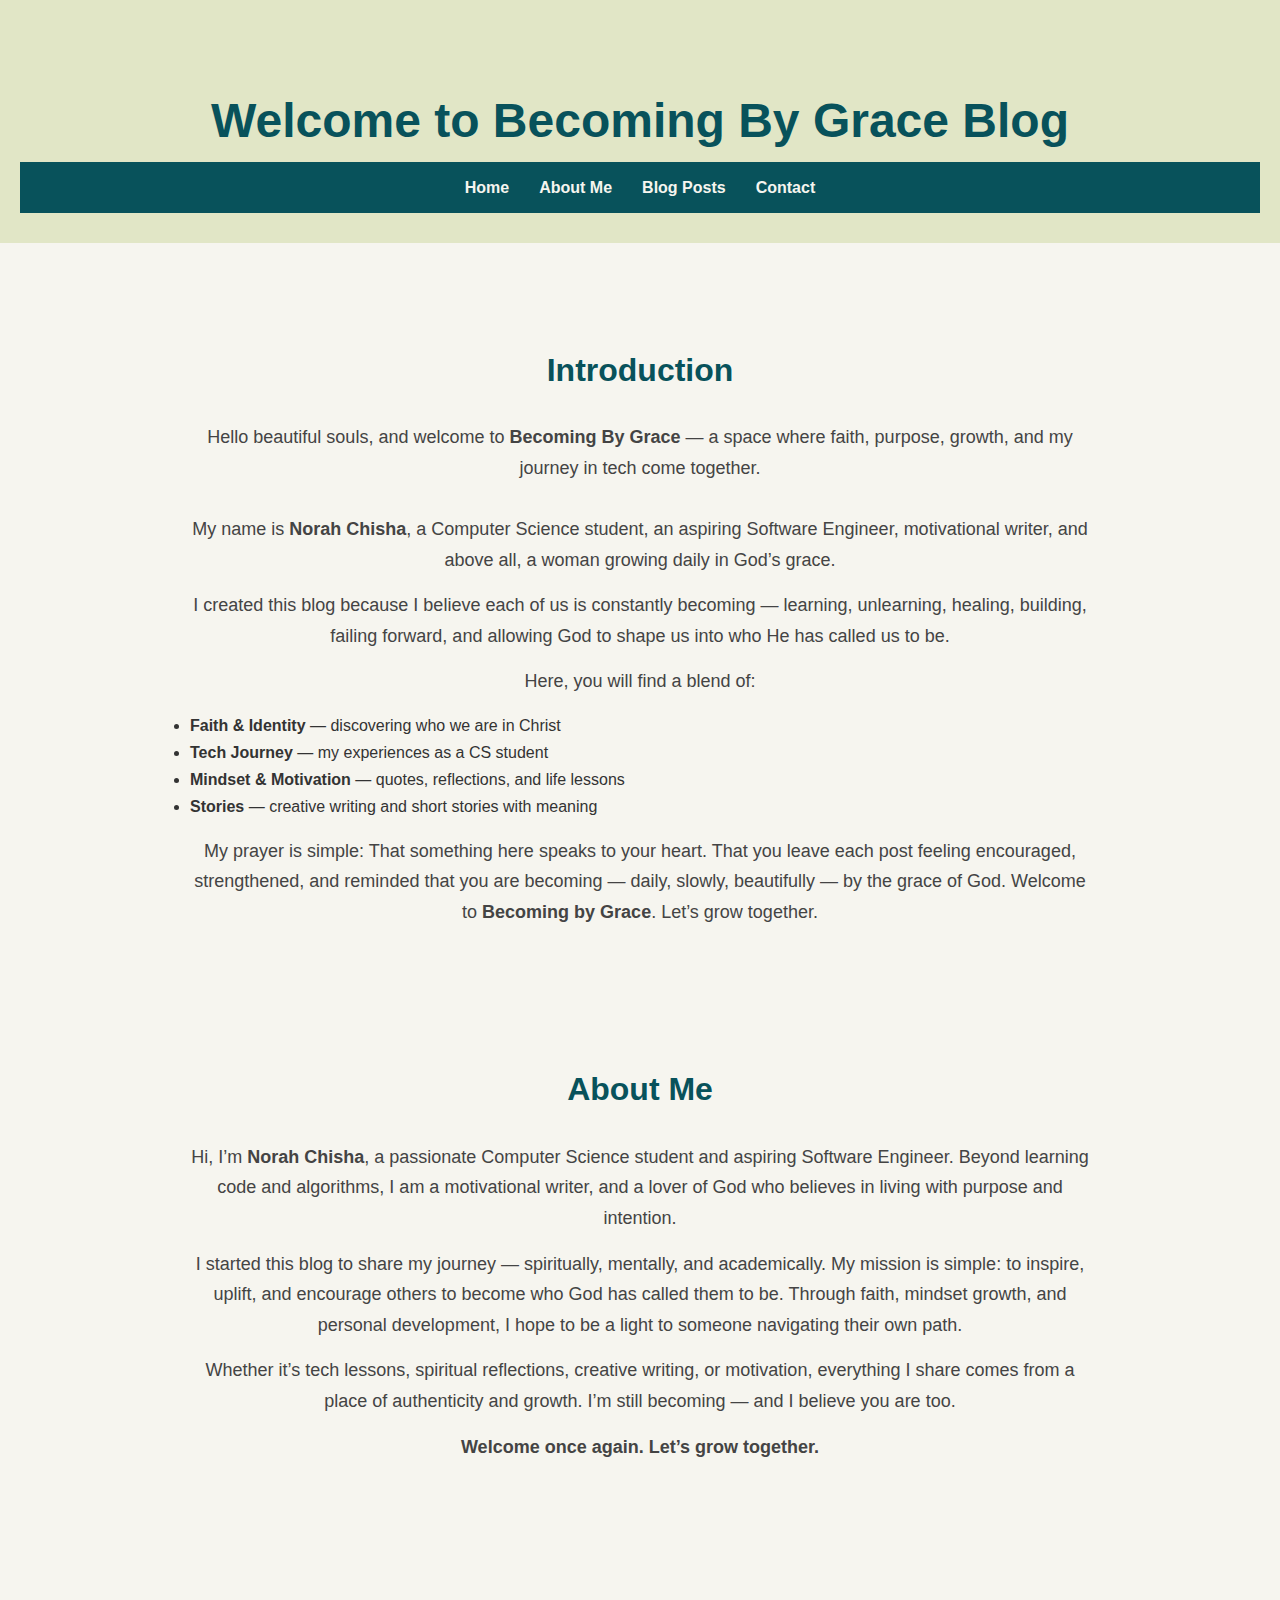
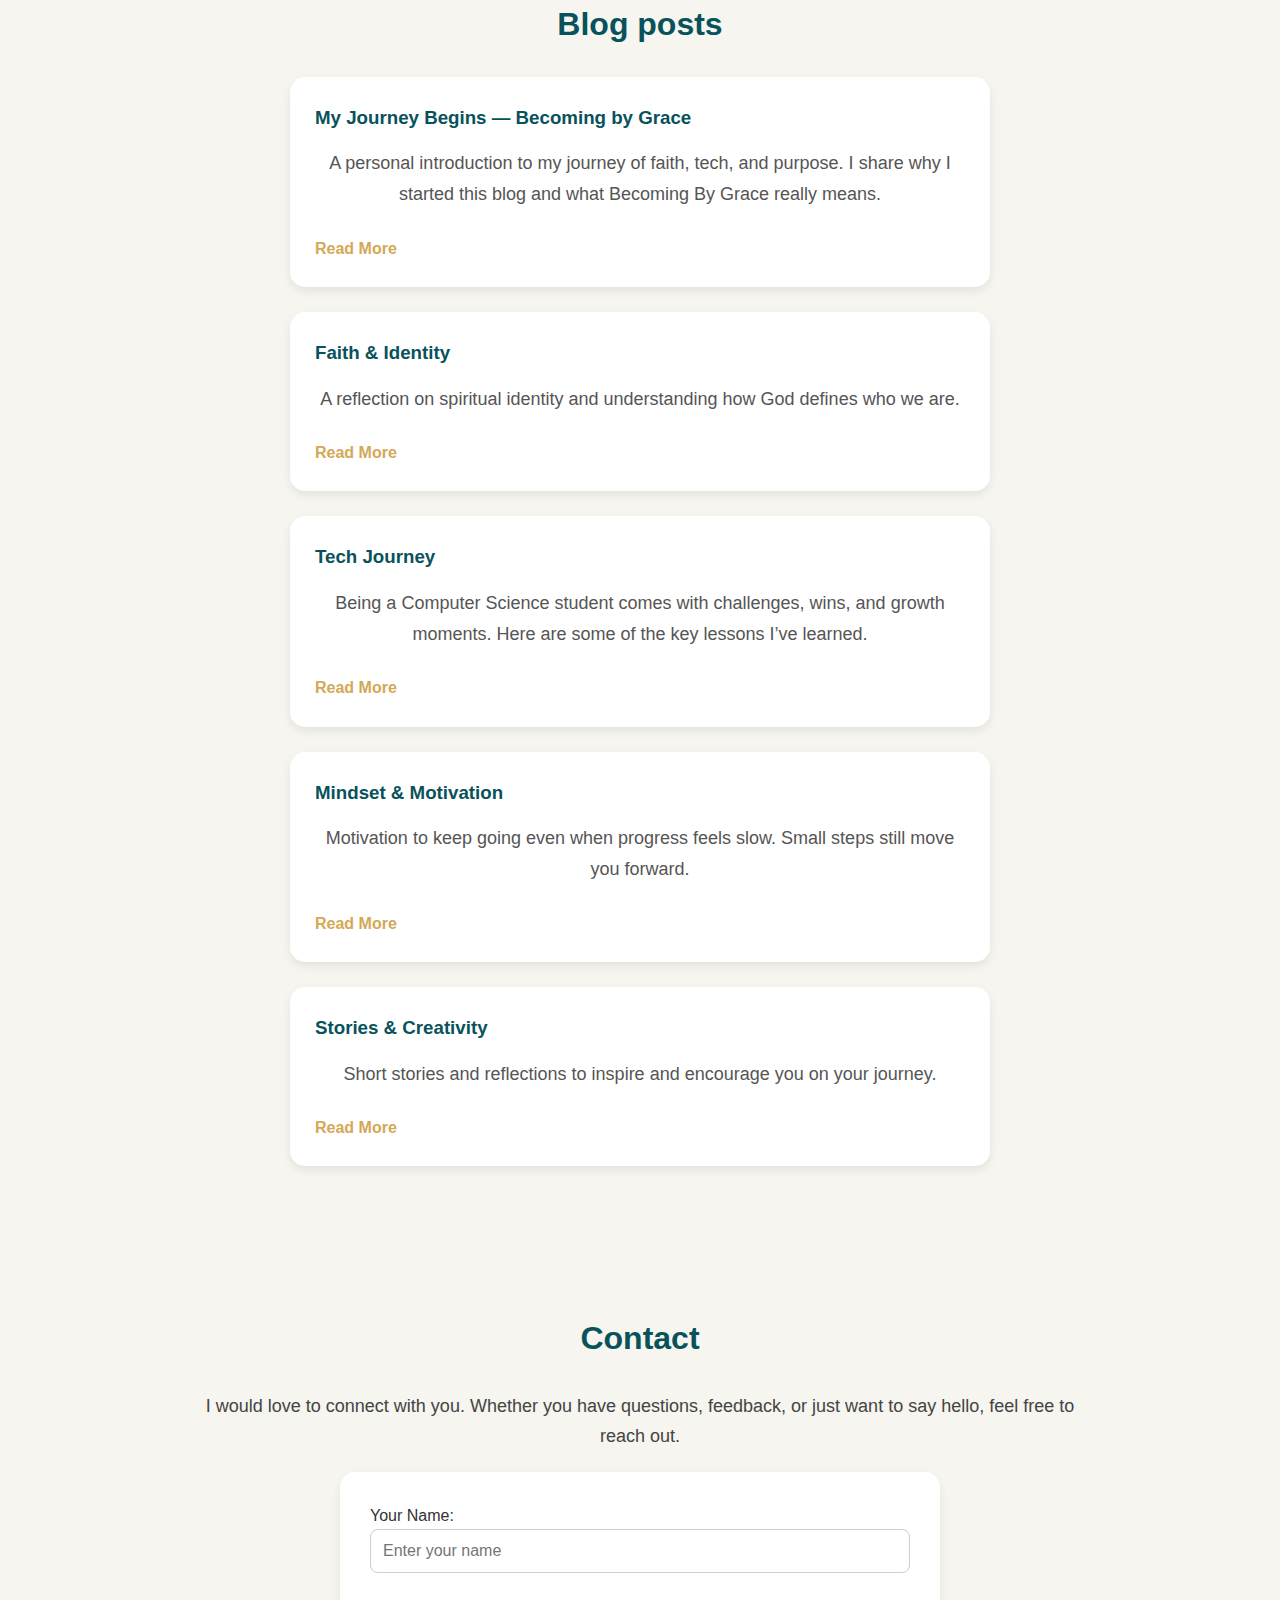
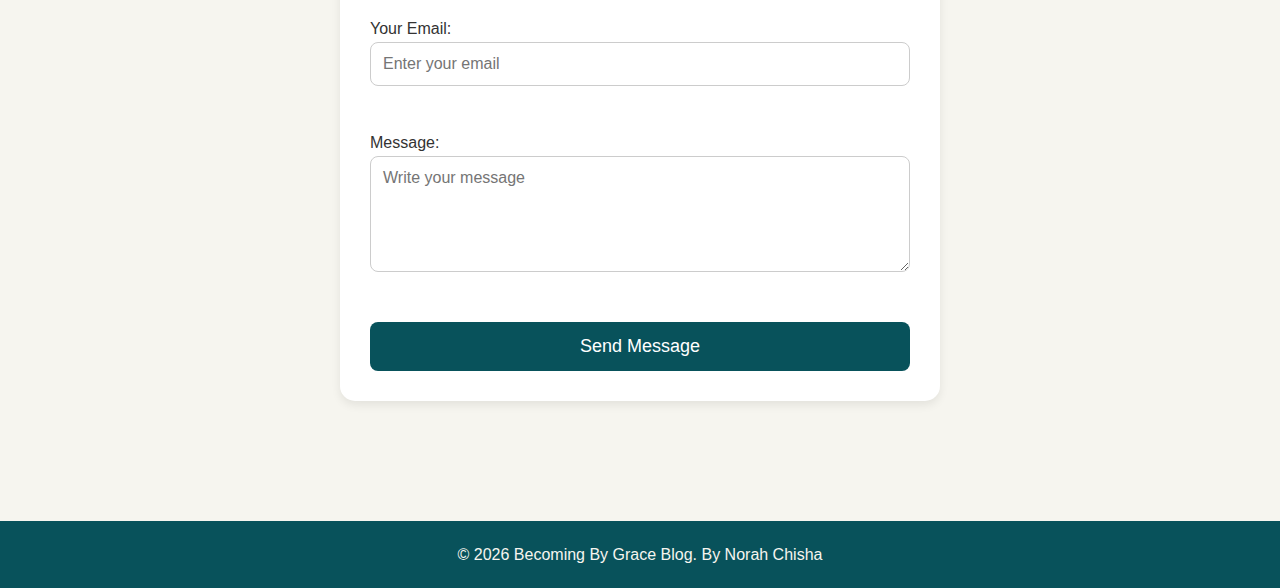
<file: index.html>
<!DOCTYPE html>
<html lang="en">
<head>
    <meta charset="UTF-8">
    <meta name="viewport" content="width=device-width, initial-scale=1.0">
    <link rel="stylesheet" href="style.css">
    <title>Becoming By Grace Blog</title>
</head>
<body>

    <!-- Header -->
    <header>
        <h1>Welcome to Becoming By Grace Blog</h1>

        <!-- Navigation -->
        <nav>
            <ul>
                <li><a href="#home">Home</a></li>
                <li><a href="#about">About Me</a></li>
                <li><a href="#posts">Blog Posts</a></li>
                <li><a href="#contact">Contact</a></li>
            </ul>
        </nav>
    </header>


    <!-- Main Content -->
    <main class="container">

        <!-- Home Section -->
        <section id="home">
            <h2>Introduction</h2>

            <p>
                Hello beautiful souls, and welcome to <b>Becoming By Grace</b> — a space where faith, 
                purpose, growth, and my journey in tech come together. <br><br>
                My name is <b>Norah Chisha</b>, a Computer Science student, an aspiring Software Engineer, 
                motivational writer, and above all, a woman growing daily in God’s grace.
            </p>

            <p>
                I created this blog because I believe each of us is constantly becoming — learning, 
                unlearning, healing, building, failing forward, and allowing God to shape us into who 
                He has called us to be.
            </p>

            <p>
                Here, you will find a blend of:
            </p>

            <ul>
                <li><b>Faith & Identity</b> — discovering who we are in Christ</li>
                <li><b>Tech Journey</b> — my experiences as a CS student</li>
                <li><b>Mindset & Motivation</b> — quotes, reflections, and life lessons</li>
                <li><b>Stories</b> — creative writing and short stories with meaning</li>
            </ul>

            <p>
                My prayer is simple:  
                That something here speaks to your heart. That you leave each post feeling encouraged, 
                strengthened, and reminded that you are becoming — daily, slowly, beautifully — by the grace 
                of God.  
                Welcome to <b>Becoming by Grace</b>. Let’s grow together.
            </p>
        </section>


        <!-- About Section -->
        <section id="about">
            <h2>About Me</h2>

            <p>
                Hi, I’m <b>Norah Chisha</b>, a passionate Computer Science student and aspiring Software Engineer.  
                Beyond learning code and algorithms, I am a motivational writer, and a lover of God who believes in 
                living with purpose and intention.
            </p>

            <p>
                I started this blog to share my journey — spiritually, mentally, and academically. My mission 
                is simple: to inspire, uplift, and encourage others to become who God has called them to be.  
                Through faith, mindset growth, and personal development, I hope to be a light to someone 
                navigating their own path.
            </p>

            <p>
                Whether it’s tech lessons, spiritual reflections, creative writing, or motivation, everything 
                I share comes from a place of authenticity and growth. I’m still becoming — and I believe you 
                are too.
            </p>

            <p><b>Welcome once again. Let’s grow together.</b></p>
        </section>


        <!-- Blog Posts Section -->
<section id="posts">
    <h2>Blog posts</h2>

    <div class="post-card">
                <h3>My Journey Begins — Becoming by Grace</h3>
                <p>A personal introduction to my journey of faith, tech, and purpose. I share why I started this blog and what Becoming By Grace really means.</p>
                <a href="MyJourney.html">Read More</a>
            </div>

            <div class="post-card">
                <h3>Faith & Identity</h3>
                <p>A reflection on spiritual identity and understanding how God defines who we are.</p>
                <a href="#">Read More</a>
            </div>

            <div class="post-card">
                <h3>Tech Journey</h3>
                <p>Being a Computer Science student comes with challenges, wins, and growth moments. Here are some of the key lessons I’ve learned.</p>
                <a href="#">Read More</a>
            </div>

            <div class="post-card">
                <h3>Mindset & Motivation</h3>
                <p>Motivation to keep going even when progress feels slow. Small steps still move you forward.</p>
                <a href="#">Read More</a>
            </div>

            <div class="post-card">
                <h3>Stories & Creativity</h3>
                <p>Short stories and reflections to inspire and encourage you on your journey.</p>
                <a href="#">Read More</a>
            </div>

</section>


<!-- Contact Section -->
<section id="contact">
    <h2>Contact</h2>

    <p>
        I would love to connect with you.  
        Whether you have questions, feedback, or just want to say hello,
        feel free to reach out.
    </p>

    <form action="https://formspree.io/f/xblnpdbd" method="post">
        <label for="name">Your Name:</label><br>
        <input type="text" id="name" name="name" placeholder="Enter your name" required><br><br>

        <label for="email">Your Email:</label><br>
        <input type="email" id="email" name="email" placeholder="Enter your email" required><br><br>

        <label for="message">Message:</label><br>
        <textarea id="message" name="message" rows="5" placeholder="Write your message" required></textarea><br><br>

        <button type="submit">Send Message</button>
    </form>
</section>


    </main>

    <footer>
        <p>&copy 2026 Becoming By Grace Blog. By Norah Chisha</p>
    </footer>


</body>
</html>
</file>
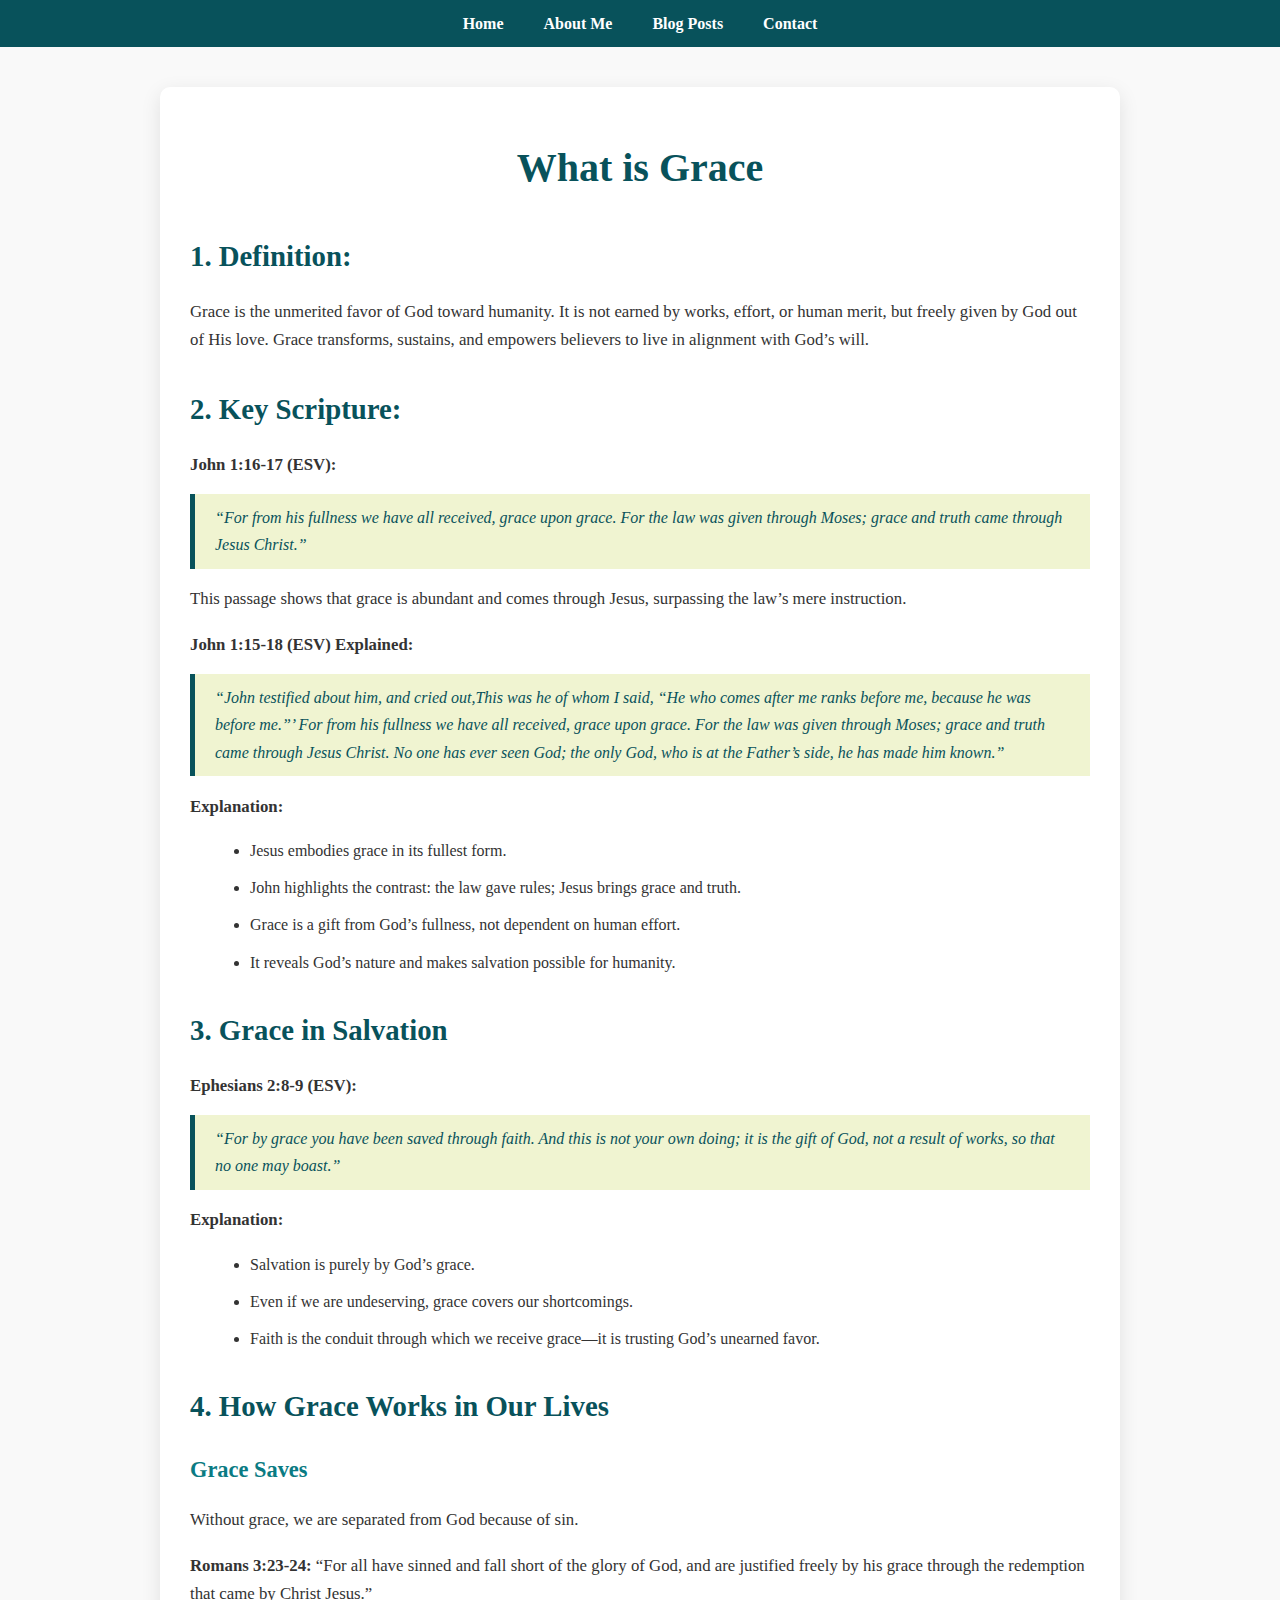
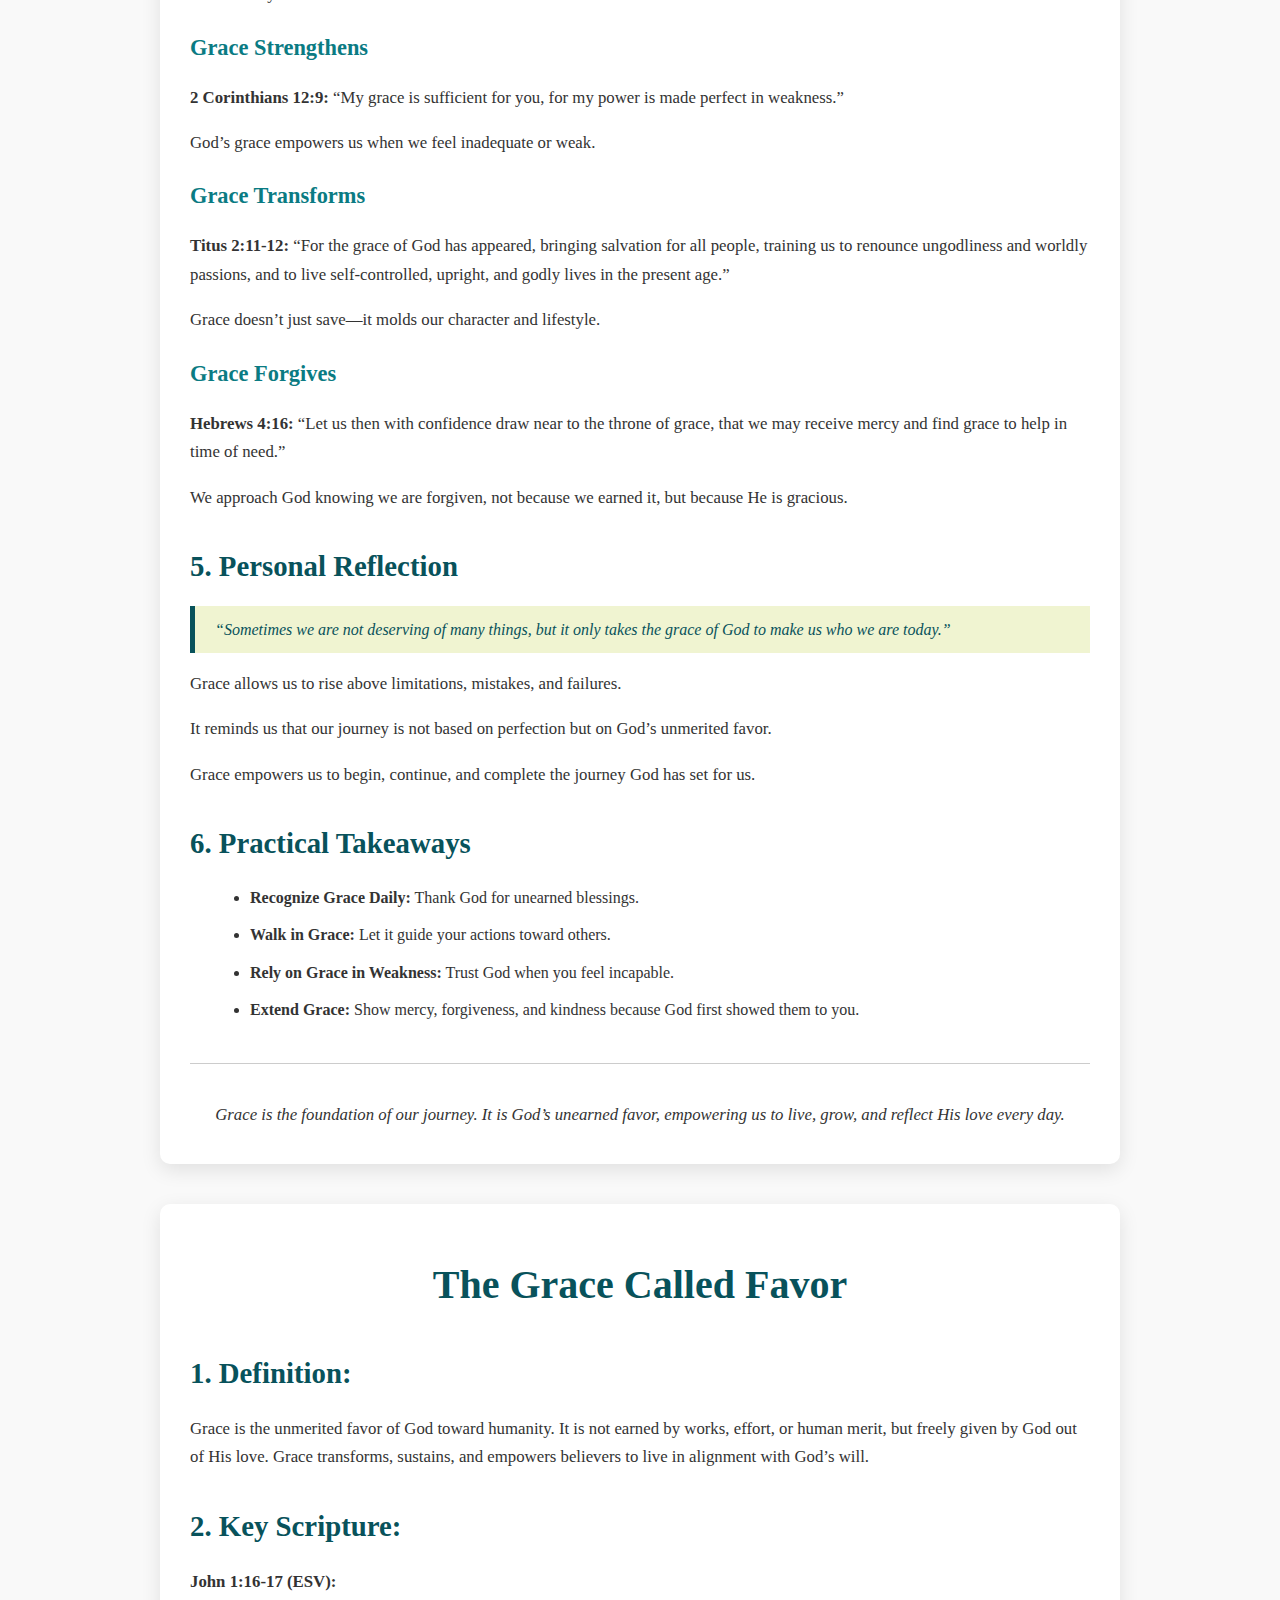
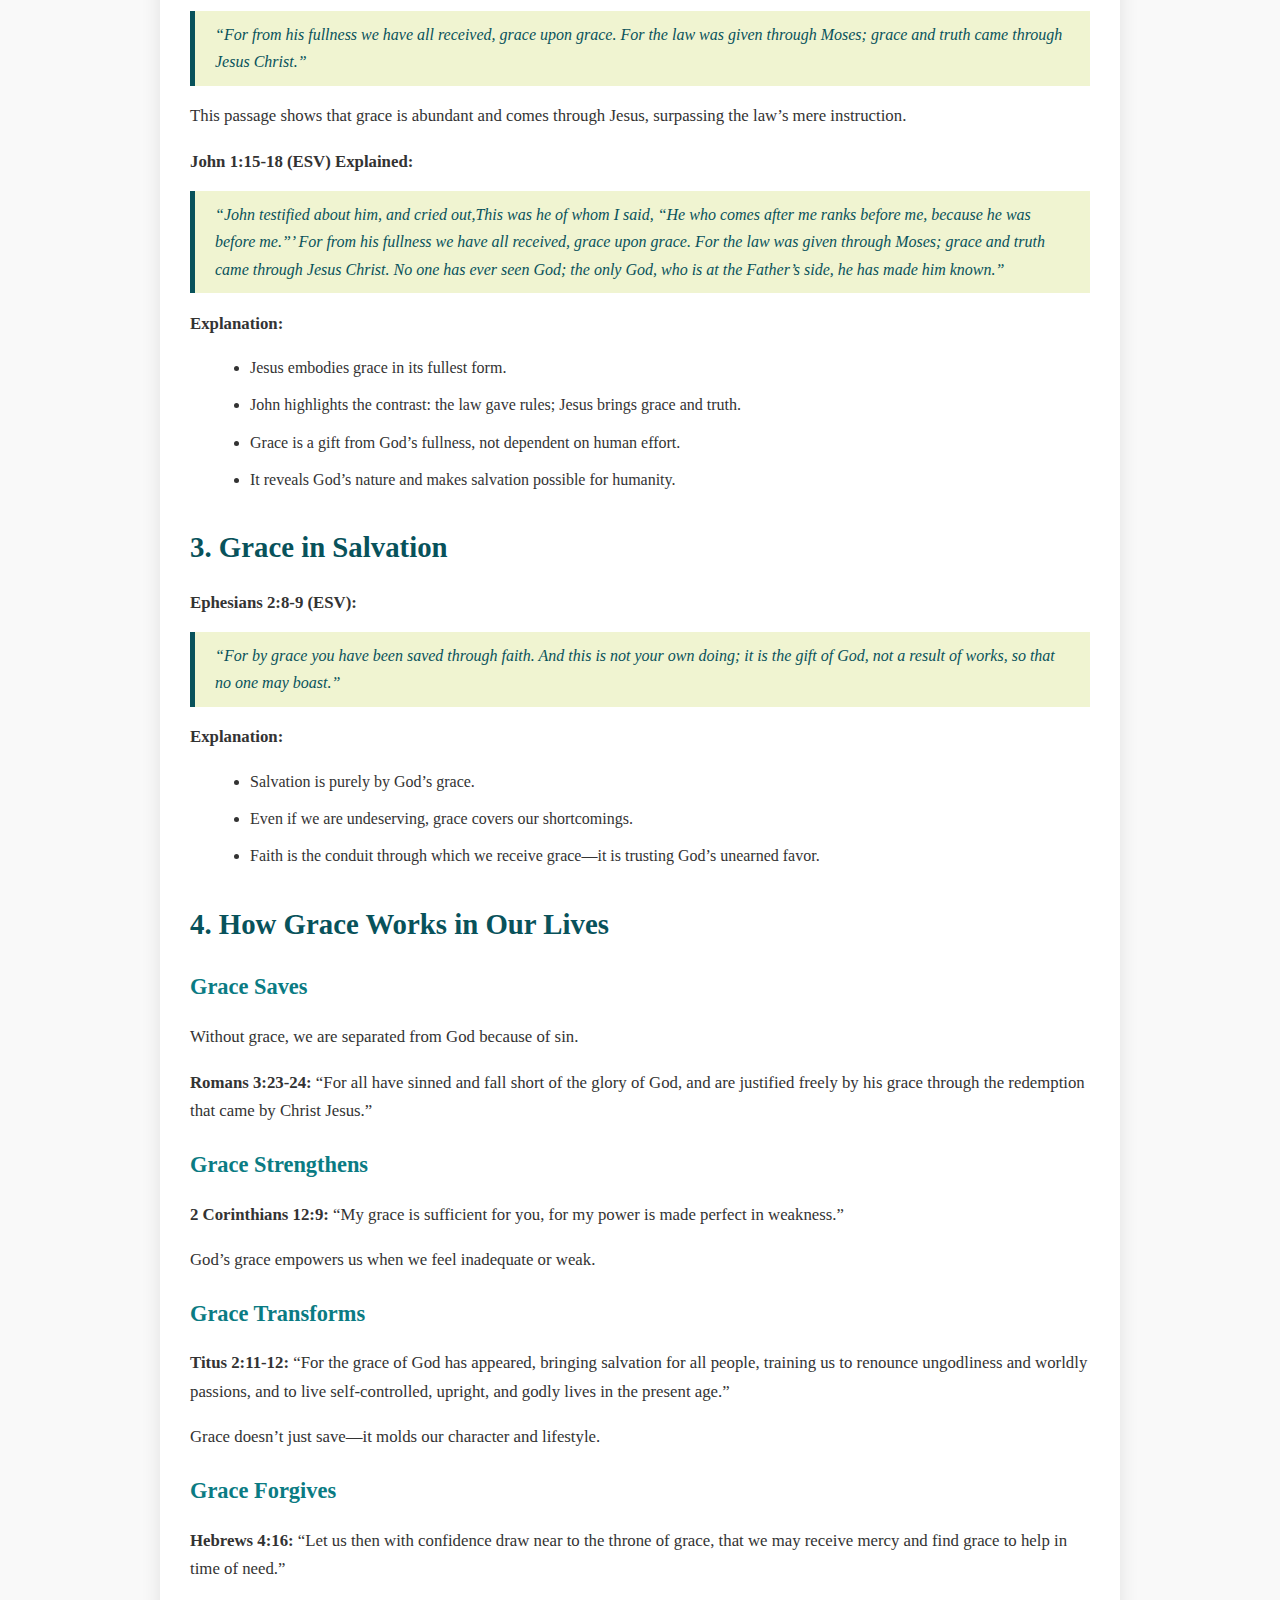
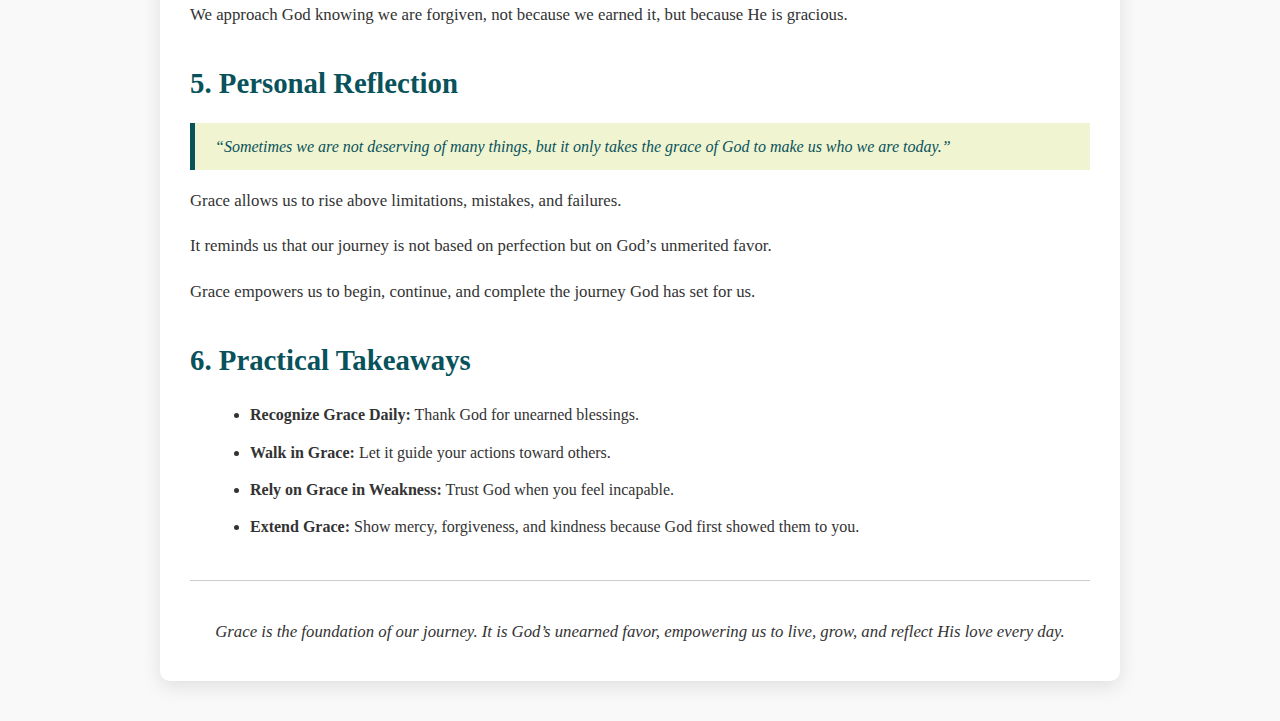
<file: MyJourney.html>
<!DOCTYPE html>
<html lang="en">
<head>
    <meta charset="UTF-8">
    <meta name="viewport" content="width=device-width, initial-scale=1.0">
    <title>My Journey Begins — Becoming by Grace</title>
    <link rel="stylesheet" href="MyJourney.css">
</head>
<body>
     <!-- Navigation Bar -->
    <nav>
        <ul>
            <li><a href="index.html">Home</a></li>
            <li><a href="index.html#about">About Me</a></li>
            <li><a href="index.html#posts">Blog Posts</a></li>
            <li><a href="index.html#contact">Contact</a></li>
        </ul>
    </nav>
    
    <!--ARTICLE 1-->
    <article class="blog-post">
        <header>
            <h1>What is Grace</h1>
        </header>

        <section>
            <h2>1. Definition:</h2>
            <p>
                Grace is the unmerited favor of God toward humanity. It is not earned by works, effort, or
                 human merit, but freely given by God out of His love. Grace transforms, sustains, and empowers
                  believers to live in alignment with God’s will.
            </p>
        </section>

        <section>
            <h2>2. Key Scripture:</h2>
            <p><strong>John 1:16-17 (ESV):</strong></p>
            <blockquote>
                “For from his fullness we have all received, grace upon grace. For the law was given through Moses;
                 grace and truth came through Jesus Christ.”
            </blockquote>
            <p>This passage shows that grace is abundant and comes through Jesus, surpassing the law’s mere instruction.</p>

            <p><strong>John 1:15-18 (ESV) Explained:</strong></p>
            <blockquote>
                “John testified about him, and cried out,This was he of whom I said, “He who comes after me ranks before me, 
                because he was before me.”’ For from his fullness we have all received, grace upon grace. For the law was given 
                through Moses; grace and truth came through Jesus Christ. No one has ever seen God; the only God, who is at the
                 Father’s side, he has made him known.”
            </blockquote>

            <p><strong>Explanation:</strong></p>
            <ul>
                <li>Jesus embodies grace in its fullest form.</li>
                <li>John highlights the contrast: the law gave rules; Jesus brings grace and truth.</li>
                <li>Grace is a gift from God’s fullness, not dependent on human effort.</li>
                <li>It reveals God’s nature and makes salvation possible for humanity.</li>
            </ul>
        </section>

        <section>
            <h2>3. Grace in Salvation</h2>
            <p><strong>Ephesians 2:8-9 (ESV):</strong></p>
            <blockquote>
                “For by grace you have been saved through faith. And this is not your own doing; it is the gift of God, not a result of works, so that no one may boast.”
            </blockquote>

            <p><strong>Explanation:</strong></p>
            <ul>
                <li>Salvation is purely by God’s grace.</li>
                <li>Even if we are undeserving, grace covers our shortcomings.</li>
                <li>Faith is the conduit through which we receive grace—it is trusting God’s unearned favor.</li>
            </ul>
        </section>

        <section>
            <h2>4. How Grace Works in Our Lives</h2>

            <h3>Grace Saves</h3>
            <p>Without grace, we are separated from God because of sin.</p>
            <p><strong>Romans 3:23-24:</strong> “For all have sinned and fall short of the glory of God, and are justified freely by his grace through the redemption that came by Christ Jesus.”</p>

            <h3>Grace Strengthens</h3>
            <p><strong>2 Corinthians 12:9:</strong> “My grace is sufficient for you, for my power is made perfect in weakness.”</p>
            <p>God’s grace empowers us when we feel inadequate or weak.</p>

            <h3>Grace Transforms</h3>
            <p><strong>Titus 2:11-12:</strong> “For the grace of God has appeared, bringing salvation for all people, training us to renounce ungodliness and worldly passions, and to live self-controlled, upright, and godly lives in the present age.”</p>
            <p>Grace doesn’t just save—it molds our character and lifestyle.</p>

            <h3>Grace Forgives</h3>
            <p><strong>Hebrews 4:16:</strong> “Let us then with confidence draw near to the throne of grace, that we may receive mercy and find grace to help in time of need.”</p>
            <p>We approach God knowing we are forgiven, not because we earned it, but because He is gracious.</p>
        </section>

        <section>
            <h2>5. Personal Reflection</h2>
            <blockquote>
                “Sometimes we are not deserving of many things, but it only takes the grace of God to make us who we are today.”
            </blockquote>
            <p>Grace allows us to rise above limitations, mistakes, and failures.</p>
            <p>It reminds us that our journey is not based on perfection but on God’s unmerited favor.</p>
            <p>Grace empowers us to begin, continue, and complete the journey God has set for us.</p>
        </section>

        <section>
            <h2>6. Practical Takeaways</h2>
            <ul>
                <li><strong>Recognize Grace Daily:</strong> Thank God for unearned blessings.</li>
                <li><strong>Walk in Grace:</strong> Let it guide your actions toward others.</li>
                <li><strong>Rely on Grace in Weakness:</strong> Trust God when you feel incapable.</li>
                <li><strong>Extend Grace:</strong> Show mercy, forgiveness, and kindness because God first showed them to you.</li>
            </ul>
        </section>

        <footer>
            <p>Grace is the foundation of our journey. It is God’s unearned favor, empowering us to live, grow, and reflect His love every day.</p>
        </footer>
    </article>


    <!--ARTICLE 2-->

    <article class="blog-post">
        <header>
            <h1>The Grace Called Favor</h1>
        </header>

        <section>
            <h2>1. Definition:</h2>
            <p>
                Grace is the unmerited favor of God toward humanity. It is not earned by works, effort, or
                 human merit, but freely given by God out of His love. Grace transforms, sustains, and empowers
                  believers to live in alignment with God’s will.
            </p>
        </section>

        <section>
            <h2>2. Key Scripture:</h2>
            <p><strong>John 1:16-17 (ESV):</strong></p>
            <blockquote>
                “For from his fullness we have all received, grace upon grace. For the law was given through Moses;
                 grace and truth came through Jesus Christ.”
            </blockquote>
            <p>This passage shows that grace is abundant and comes through Jesus, surpassing the law’s mere instruction.</p>

            <p><strong>John 1:15-18 (ESV) Explained:</strong></p>
            <blockquote>
                “John testified about him, and cried out,This was he of whom I said, “He who comes after me ranks before me, 
                because he was before me.”’ For from his fullness we have all received, grace upon grace. For the law was given 
                through Moses; grace and truth came through Jesus Christ. No one has ever seen God; the only God, who is at the
                 Father’s side, he has made him known.”
            </blockquote>

            <p><strong>Explanation:</strong></p>
            <ul>
                <li>Jesus embodies grace in its fullest form.</li>
                <li>John highlights the contrast: the law gave rules; Jesus brings grace and truth.</li>
                <li>Grace is a gift from God’s fullness, not dependent on human effort.</li>
                <li>It reveals God’s nature and makes salvation possible for humanity.</li>
            </ul>
        </section>

        <section>
            <h2>3. Grace in Salvation</h2>
            <p><strong>Ephesians 2:8-9 (ESV):</strong></p>
            <blockquote>
                “For by grace you have been saved through faith. And this is not your own doing; it is the gift of God, not a result of works, so that no one may boast.”
            </blockquote>

            <p><strong>Explanation:</strong></p>
            <ul>
                <li>Salvation is purely by God’s grace.</li>
                <li>Even if we are undeserving, grace covers our shortcomings.</li>
                <li>Faith is the conduit through which we receive grace—it is trusting God’s unearned favor.</li>
            </ul>
        </section>

        <section>
            <h2>4. How Grace Works in Our Lives</h2>

            <h3>Grace Saves</h3>
            <p>Without grace, we are separated from God because of sin.</p>
            <p><strong>Romans 3:23-24:</strong> “For all have sinned and fall short of the glory of God, and are justified freely by his grace through the redemption that came by Christ Jesus.”</p>

            <h3>Grace Strengthens</h3>
            <p><strong>2 Corinthians 12:9:</strong> “My grace is sufficient for you, for my power is made perfect in weakness.”</p>
            <p>God’s grace empowers us when we feel inadequate or weak.</p>

            <h3>Grace Transforms</h3>
            <p><strong>Titus 2:11-12:</strong> “For the grace of God has appeared, bringing salvation for all people, training us to renounce ungodliness and worldly passions, and to live self-controlled, upright, and godly lives in the present age.”</p>
            <p>Grace doesn’t just save—it molds our character and lifestyle.</p>

            <h3>Grace Forgives</h3>
            <p><strong>Hebrews 4:16:</strong> “Let us then with confidence draw near to the throne of grace, that we may receive mercy and find grace to help in time of need.”</p>
            <p>We approach God knowing we are forgiven, not because we earned it, but because He is gracious.</p>
        </section>

        <section>
            <h2>5. Personal Reflection</h2>
            <blockquote>
                “Sometimes we are not deserving of many things, but it only takes the grace of God to make us who we are today.”
            </blockquote>
            <p>Grace allows us to rise above limitations, mistakes, and failures.</p>
            <p>It reminds us that our journey is not based on perfection but on God’s unmerited favor.</p>
            <p>Grace empowers us to begin, continue, and complete the journey God has set for us.</p>
        </section>

        <section>
            <h2>6. Practical Takeaways</h2>
            <ul>
                <li><strong>Recognize Grace Daily:</strong> Thank God for unearned blessings.</li>
                <li><strong>Walk in Grace:</strong> Let it guide your actions toward others.</li>
                <li><strong>Rely on Grace in Weakness:</strong> Trust God when you feel incapable.</li>
                <li><strong>Extend Grace:</strong> Show mercy, forgiveness, and kindness because God first showed them to you.</li>
            </ul>
        </section>

        <footer>
            <p>Grace is the foundation of our journey. It is God’s unearned favor, empowering us to live, grow, and reflect His love every day.</p>
        </footer>
    </article>


    

</body>
</html>
</file>
<file: MyJourney.css>
/* General Body Styling */
body {
    font-family: 'Georgia', serif;
    line-height: 1.7;
    color: #333;
    background-color: #f9f9f9;
    margin: 0;
    padding: 0;
    scroll-behavior: smooth;
}

/* Navigation Bar Styling */
nav {
    background-color: #08525B; /* Deep teal */
    padding: 10px 0;
    position: sticky;
    top: 0;
    z-index: 1000;
}

nav ul {
    list-style: none;
    display: flex;
    justify-content: center;
    margin: 0;
    padding: 0;
}

nav ul li {
    margin: 0 20px;
}

nav ul li a {
    color: #fff;
    text-decoration: none;
    font-weight: bold;
    transition: color 0.3s, transform 0.2s;
}

nav ul li a:hover {
    color: #E1E6C6; /* Pale olive */
    transform: scale(1.05);
}

/* Blog Post Container */
.blog-post {
    max-width: 900px;
    margin: 40px auto;
    padding: 20px 30px;
    background-color: #ffffff;
    box-shadow: 0 6px 20px rgba(0,0,0,0.1);
    border-radius: 10px;
    position: relative;
}

/* Section Headings */
.blog-post header h1 {
    font-size: 2.5em;
    color: #08525B; /* Deep teal */
    margin-bottom: 10px;
    text-align: center;
}

.blog-post section h2 {
    font-size: 1.8em;
    color: #08525B;
    margin-top: 30px;
    margin-bottom: 15px;
}

.blog-post section h3 {
    font-size: 1.4em;
    color: #0A7B83; /* lighter teal */
    margin-top: 20px;
    margin-bottom: 10px;
}

/* Paragraphs */
.blog-post p {
    font-size: 1.05em;
    margin-bottom: 15px;
    color: #333;
}

/* Blockquotes for Scripture */
.blog-post blockquote {
    font-style: italic;
    background-color: #f0f4d1; /* lighter pale olive */
    border-left: 5px solid #08525B;
    padding: 10px 20px;
    margin: 15px 0;
    color: #08525B;
    transition: transform 0.2s;
}

.blog-post blockquote:hover {
    transform: scale(1.02);
}

/* Unordered Lists */
.blog-post ul {
    margin-left: 20px;
    margin-bottom: 20px;
}

.blog-post ul li {
    margin-bottom: 10px;
    transition: color 0.3s;
}

.blog-post ul li:hover {
    color: #08525B;
}

/* Footer Styling */
.blog-post footer {
    margin-top: 40px;
    padding-top: 20px;
    border-top: 1px solid #ccc;
    font-style: italic;
    color: #555;
    text-align: center;
}

/* Responsive Design */
@media only screen and (max-width: 1024px) {
    .blog-post {
        padding: 20px 25px;
    }
}

@media only screen and (max-width: 768px) {
    .blog-post {
        padding: 15px 20px;
        margin: 20px;
    }

    .blog-post header h1 {
        font-size: 2em;
    }

    .blog-post section h2 {
        font-size: 1.5em;
    }

    .blog-post section h3 {
        font-size: 1.2em;
    }

    nav ul {
        flex-direction: column;
        text-align: center;
    }

    nav ul li {
        margin: 8px 0;
    }
}

@media only screen and (max-width: 480px) {
    .blog-post {
        padding: 10px 15px;
    }

    .blog-post header h1 {
        font-size: 1.7em;
    }

    .blog-post section h2 {
        font-size: 1.3em;
    }

    .blog-post section h3 {
        font-size: 1.1em;
    }

    .blog-post p, .blog-post ul li {
        font-size: 1em;
    }
}
</file>
<file: style.css>
/* GENERAL RESET */
* {
    margin: 0;
    padding: 0;
    box-sizing: border-box;
    font-family: 'Poppins', sans-serif;
}

body {
    background: #F6F5EF;
    color: #333;
    line-height: 1.7;
}

/* HERO / HEADER */
header {
    background: #E1E6C6; /* pale olive */
    text-align: center;
    padding: 80px 20px 30px 20px;
}

header h1 {
    font-size: 48px;
    color: #08525B; /* deep teal */
}

header p {
    font-size: 20px;
    margin-top: 10px;
    color: #465233; /* soft olive for subtitle */
}

/* NAVIGATION */
nav {
    background: #08525B;
}

nav ul {
    list-style: none;
    display: flex;
    justify-content: center;
    padding: 12px 0;
    gap: 30px;
}

nav a {
    text-decoration: none;
    color: #F6F5EF;
    font-weight: 600;
    transition: 0.3s ease;
}

nav a:hover {
    color: #D4A857; /* soft gold hover */
}

/* MAIN CONTENT */
.container {
    width: 80%;
    max-width: 900px;
    margin: 0 auto;
    padding-top: 40px;
}

section {
    padding: 60px 0;
}

section h2 {
    text-align: center;
    font-size: 32px;
    color: #08525B;
    margin-bottom: 25px;
}

section p {
    font-size: 18px;
    color: #444;
    margin: 15px 0;
    text-align: center;
}

/* BLOG POSTS */
.post-card {
    background: #ffffff;
    border-radius: 15px;
    padding: 25px;
    margin: 25px auto;
    box-shadow: 0 4px 10px rgba(0,0,0,0.08);
    max-width: 700px;
    transition: transform 0.3s;
}

.post-card:hover {
    transform: translateY(-5px);
}

.post-card h3 {
    color: #08525B;
    margin-bottom: 10px;
}

.post-card p {
    color: #555;
}

.post-card a {
    text-decoration: none;
    color: #D4A857;
    font-weight: 600;
    margin-top: 10px;
    display: inline-block;
}

.post-card a:hover {
    text-decoration: underline;
}

/* CONTACT FORM */
form {
    background: #ffffff;
    padding: 30px;
    border-radius: 15px;
    box-shadow: 0 4px 10px rgba(0,0,0,0.08);
    max-width: 600px;
    margin: 20px auto;
}

form input, form textarea {
    width: 100%;
    padding: 12px;
    margin-bottom: 15px;
    border: 1px solid #ccc;
    border-radius: 8px;
    font-size: 16px;
}

form button {
    width: 100%;
    padding: 14px;
    background: #08525B;
    color: white;
    font-size: 18px;
    border: none;
    border-radius: 8px;
    cursor: pointer;
    transition: 0.3s;
}

form button:hover {
    background: #063f46;
}

/* FOOTER */
footer {
    background: #08525B;
    color: #F6F5EF;
    text-align: center;
    padding: 20px 0;
    margin-top: 40px;
}
</file>
